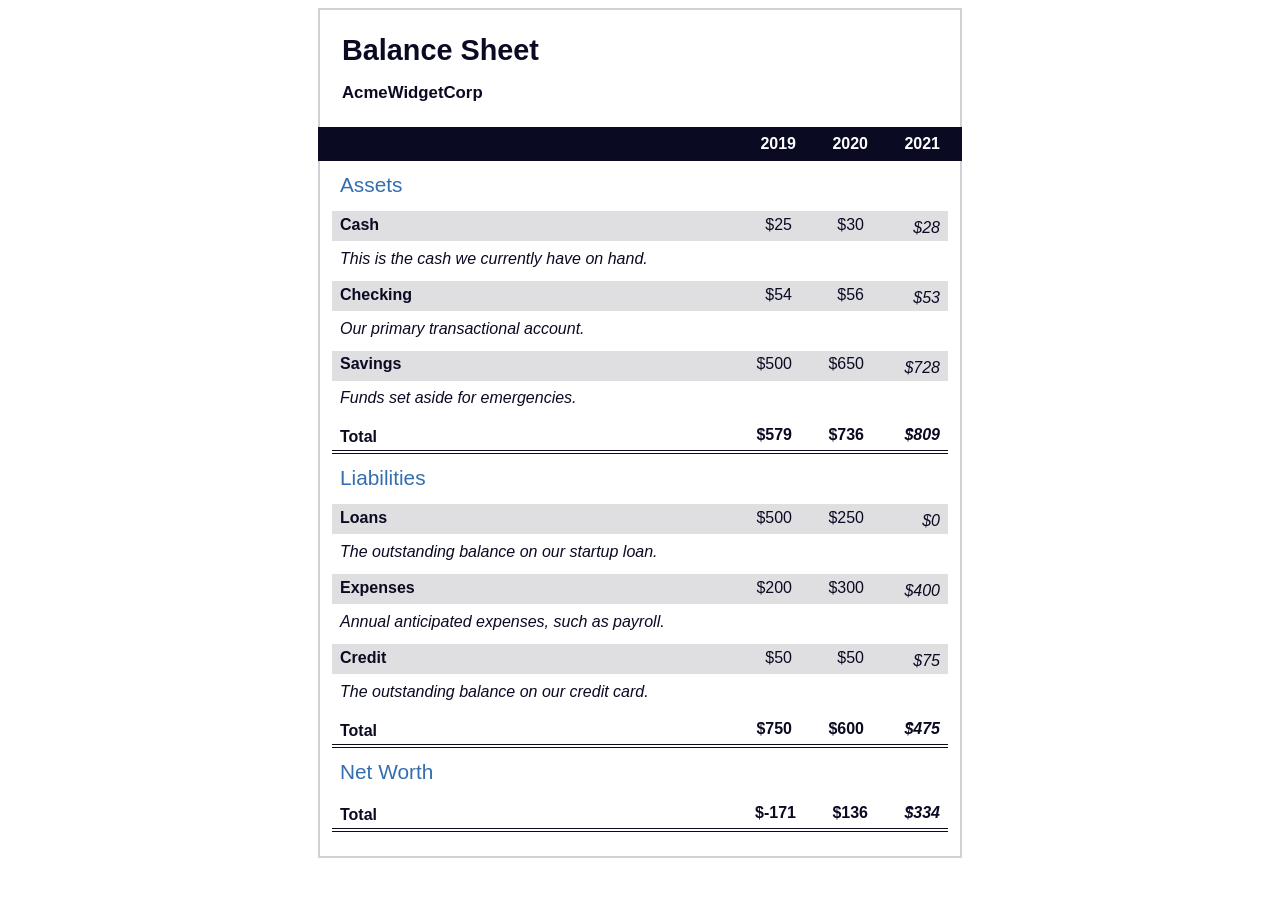
<file: Balanço patrimonial/index.html>
<!DOCTYPE html>
<html lang="en">
  <head>
    <meta charset="UTF-8" />
    <meta name="viewport" content="width=device-width, initial-scale=1.0" />
    <title>Balance Sheet</title>
    <link rel="stylesheet" href="./styles.css" />
  </head>
  <body>
    <main>
      <section>
        <h1>
          <span class="flex">
            <span>AcmeWidgetCorp</span>
            <span>Balance Sheet</span>
          </span>
        </h1>
        <div id="years" aria-hidden="true">
          <span class="year">2019</span>
          <span class="year">2020</span>
          <span class="year">2021</span>
        </div>
        <div class="table-wrap">
          <table>
            <caption>
              Assets
            </caption>
            <thead>
              <tr>
                <td></td>
                <th><span class="sr-only year">2019</span></th>
                <th><span class="sr-only year">2020</span></th>
                <th class="current"><span class="sr-only year">2021</span></th>
              </tr>
            </thead>
            <tbody>
              <tr class="data">
                <th>Cash <span class="description">This is the cash we currently have on hand.</span></th>
                <td>$25</td>
                <td>$30</td>
                <td class="current">$28</td>
              </tr>
              <tr class="data">
                <th>Checking <span class="description">Our primary transactional account.</span></th>
                <td>$54</td>
                <td>$56</td>
                <td class="current">$53</td>
              </tr>
              <tr class="data">
                <th>Savings <span class="description">Funds set aside for emergencies.</span></th>
                <td>$500</td>
                <td>$650</td>
                <td class="current">$728</td>
              </tr>
              <tr class="total">
                <th>Total <span class="sr-only">Assets</span></th>
                <td>$579</td>
                <td>$736</td>
                <td class="current">$809</td>
              </tr>
            </tbody>
          </table>
          <table>
            <caption>
              Liabilities
            </caption>
            <thead>
              <tr>
                <td></td>
                <th><span class="sr-only">2019</span></th>
                <th><span class="sr-only">2020</span></th>
                <th><span class="sr-only">2021</span></th>
              </tr>
            </thead>
            <tbody>
              <tr class="data">
                <th>Loans <span class="description">The outstanding balance on our startup loan.</span></th>
                <td>$500</td>
                <td>$250</td>
                <td class="current">$0</td>
              </tr>
              <tr class="data">
                <th>Expenses <span class="description">Annual anticipated expenses, such as payroll.</span></th>
                <td>$200</td>
                <td>$300</td>
                <td class="current">$400</td>
              </tr>
              <tr class="data">
                <th>Credit <span class="description">The outstanding balance on our credit card.</span></th>
                <td>$50</td>
                <td>$50</td>
                <td class="current">$75</td>
              </tr>
              <tr class="total">
                <th>Total <span class="sr-only">Liabilities</span></th>
                <td>$750</td>
                <td>$600</td>
                <td class="current">$475</td>
              </tr>
            </tbody>
          </table>
          <table>
            <caption>
              Net Worth
            </caption>
            <thead>
              <tr>
                <td></td>
                <th><span class="sr-only">2019</span></th>
                <th><span class="sr-only">2020</span></th>
                <th><span class="sr-only">2021</span></th>
              </tr>
            </thead>
            <tbody>
              <tr class="total">
                <th>Total <span class="sr-only">Net Worth</span></th>
                <td>$-171</td>
                <td>$136</td>
                <td class="current">$334</td>
              </tr>
            </tbody>
          </table>
        </div>
      </section>
    </main>
  </body>
</html>
</file>
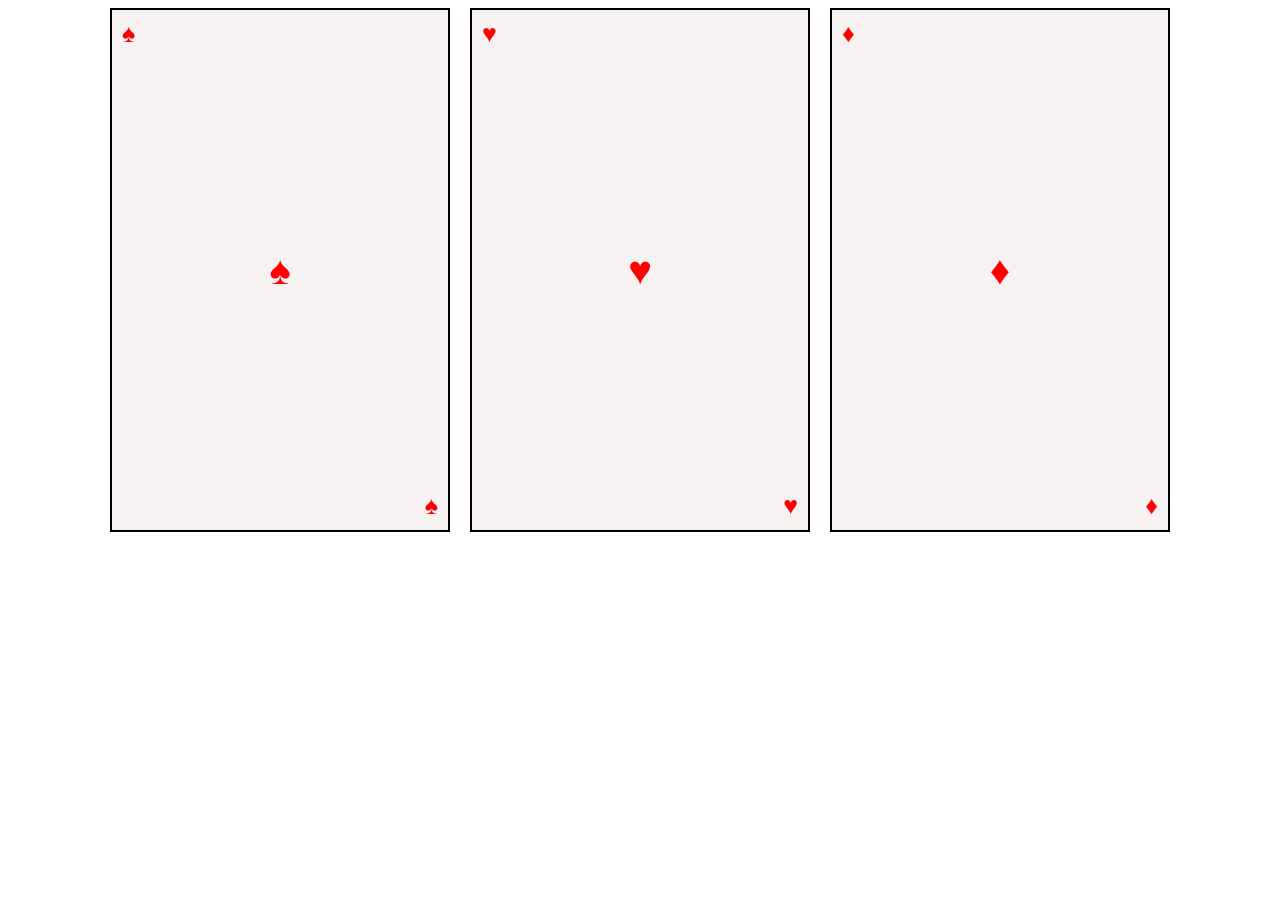
<file: Carta de Baralho/index.html>
<!DOCTYPE html>
<html lang="en">

<head>
  <meta charset="UTF-8">
  <meta name="viewport" content="width=device-width, initial-scale=1.0">
  <link rel = "stylesheet" href="styles.css">
  <title>Playing Cards</title>

</head>

<body>
  <main id = "playing-cards">
    <div class = "card">
      <div class = "left">♠</div>
      <div class = "middle">♠</div>
      <div class = "right">♠</div>
    </div>
    <div class = "card">
      <div class = "left">♥</div>
      <div class = "middle">♥</div>
      <div class = "right">♥</div>
    </div>
    <div class = "card">
      <div class = "left">♦</div>
      <div class = "middle">♦</div>
      <div class = "right">♦</div>
    </div>
  </main>
</body>

</html>
</file>
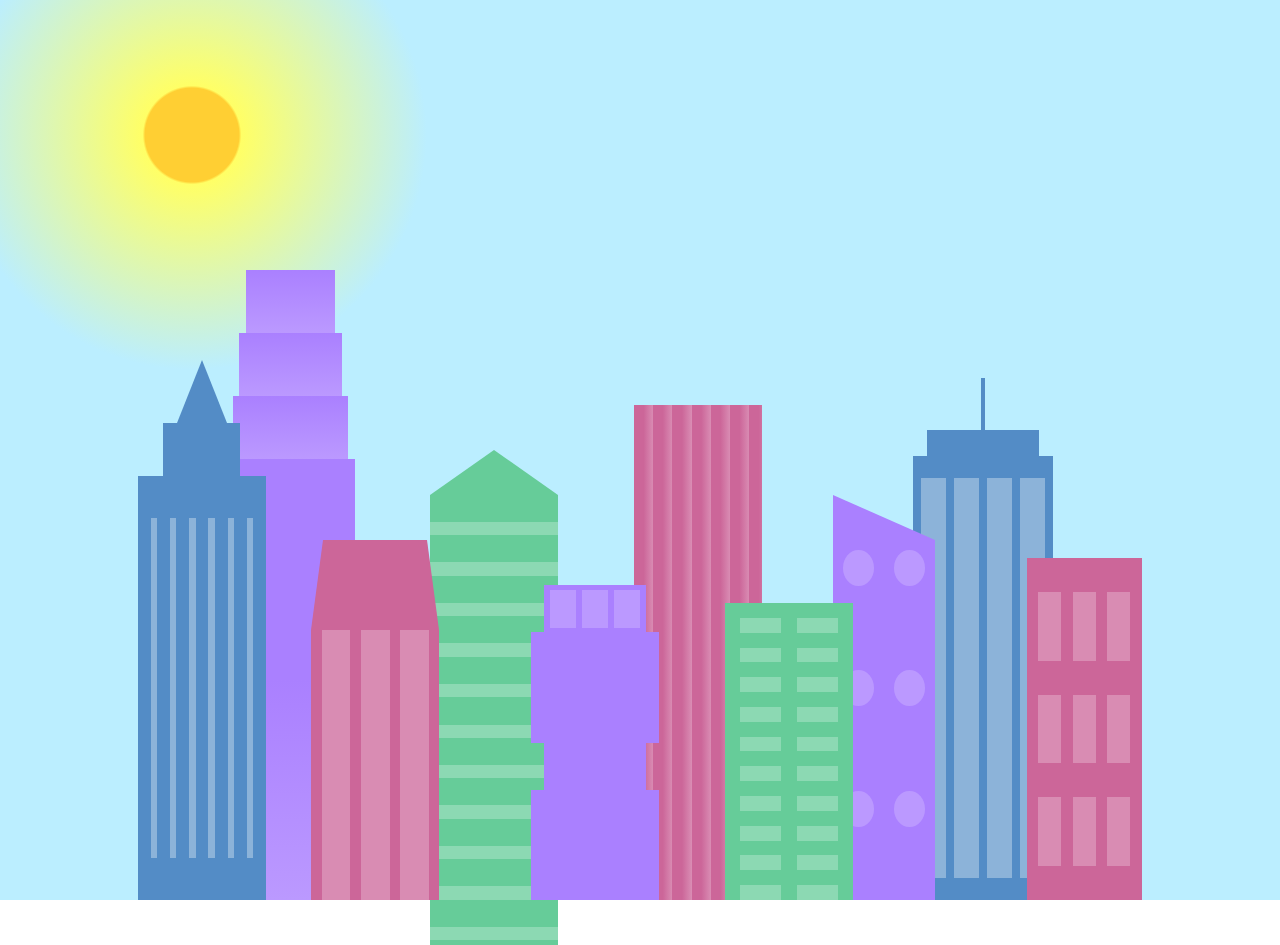
<file: Cidade Dia e Noite/index.html>
<!DOCTYPE html>
<html lang="en">    
  <head>
    <meta charset="UTF-8">
    <title>City Skyline</title>
    <link href="styles.css" rel="stylesheet" />   
  </head>

  <body>
    <div class="background-buildings sky">
      <div></div>
      <div></div>
      <div class="bb1 building-wrap">
        <div class="bb1a bb1-window"></div>
        <div class="bb1b bb1-window"></div>
        <div class="bb1c bb1-window"></div>
        <div class="bb1d"></div>
      </div>
      <div class="bb2">
        <div class="bb2a"></div>
        <div class="bb2b"></div>
      </div>
      <div class="bb3"></div>
      <div></div>
      <div class="bb4 building-wrap">
        <div class="bb4a"></div>
        <div class="bb4b"></div>
        <div class="bb4c window-wrap">
          <div class="bb4-window"></div>
          <div class="bb4-window"></div>
          <div class="bb4-window"></div>
          <div class="bb4-window"></div>
        </div>
      </div>
      <div></div>
      <div></div>
    </div>

    <div class="foreground-buildings">
      <div></div>
      <div></div>
      <div class="fb1 building-wrap">
        <div class="fb1a"></div>
        <div class="fb1b"></div>
        <div class="fb1c"></div>
      </div>
      <div class="fb2">
        <div class="fb2a"></div>
        <div class="fb2b window-wrap">
          <div class="fb2-window"></div>
          <div class="fb2-window"></div>
          <div class="fb2-window"></div>
        </div>
      </div>
      <div></div>
      <div class="fb3 building-wrap">
        <div class="fb3a window-wrap">
          <div class="fb3-window"></div>
          <div class="fb3-window"></div>
          <div class="fb3-window"></div>
        </div>
        <div class="fb3b"></div>
        <div class="fb3a"></div>
        <div class="fb3b"></div>
      </div>
      <div class="fb4">
        <div class="fb4a"></div>
        <div class="fb4b">
          <div class="fb4-window"></div>
          <div class="fb4-window"></div>
          <div class="fb4-window"></div>
          <div class="fb4-window"></div>
          <div class="fb4-window"></div>
          <div class="fb4-window"></div>
        </div>
      </div>
      <div class="fb5"></div>
      <div class="fb6"></div>
      <div></div>
      <div></div>
    </div>
  </body>
</html>
</file>
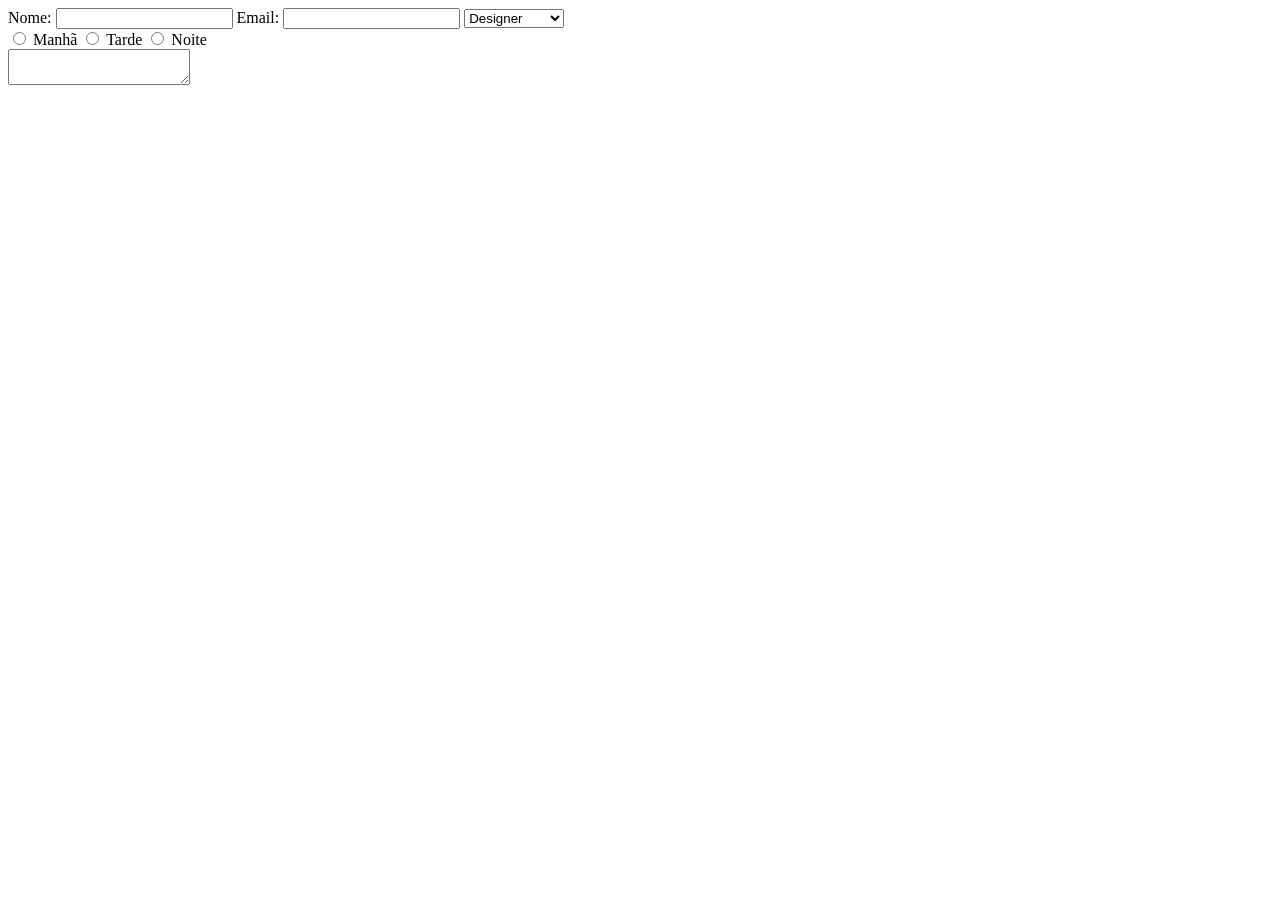
<file: Formulario Reuniao/index.html>
<!DOCTYPE html>
<html lang="en">

<head>
  <meta charset="utf-8">
  <meta name="viewport" content="width=device-width, initial-scale=1.0">
  <title>Job Application Form</title>
</head>

<body>
  <div class="container">
    <form>
      <label>Nome: </label>
      <input type="text" id="name" />
      <label>Email: </label>
      <input type="email" id="email" />
      <select id="position">
        <option> Designer</option>
        <option>Programador</option>
        <option>Tester</option>

      </select>
      <section class="radio-group">
        <label>
          <input type="radio" name="availability" value="morning">
          Manhã
        </label>

        <label>
          <input type="radio" name="availability" value="afternoon">
          Tarde
        </label>

        <label>
          <input type="radio" name="availability" value="evening">
          Noite
        </label>
      </section>
      <textarea id="message"></textarea>
    </form>
  </div>
</body>

</html>
</file>
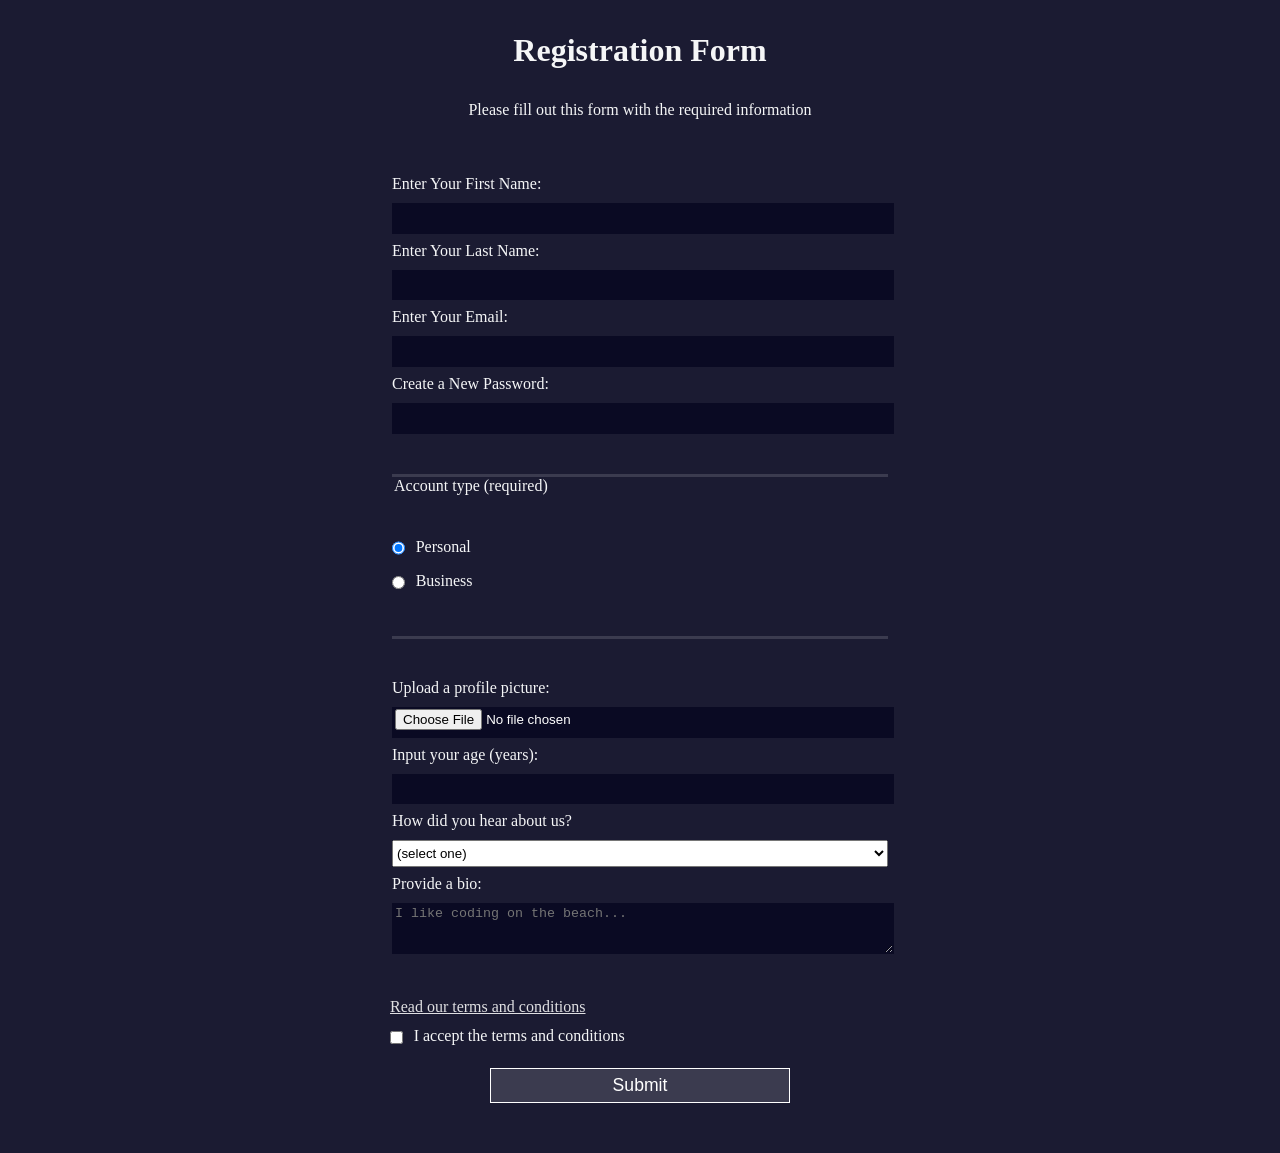
<file: Formulário Inscrição/index.html>
<!DOCTYPE html>
<html lang="en">
<head>
  <meta charset="UTF-8">
  <title>Registration Form</title>
  <link rel="stylesheet" href="styles.css" />
</head>
<body>
  <h1>Registration Form</h1>
  <p>Please fill out this form with the required information</p>
  <form method="post" action='https://register-demo.freecodecamp.org'>
    <fieldset>
      <label for="first-name">Enter Your First Name: <input id="first-name" name="first-name" type="text" required /></label>
      <label for="last-name">Enter Your Last Name: <input id="last-name" name="last-name" type="text" required /></label>
      <label for="email">Enter Your Email: <input id="email" name="email" type="email" required /></label>
      <label for="new-password">Create a New Password: <input id="new-password" name="new-password" type="password" pattern="[a-z0-5]{8,}" required /></label>
    </fieldset>
    <fieldset>
      <legend>Account type (required)</legend>
      <label for="personal-account"><input id="personal-account" type="radio" name="account-type" value="personal" class="inline" checked /> Personal</label>
      <label for="business-account"><input id="business-account" type="radio" name="account-type" value="business" class="inline" /> Business</label>
    </fieldset>
    <fieldset>
      <label for="profile-picture">Upload a profile picture: <input id="profile-picture" type="file" name="file" /></label>
      <label for="age">Input your age (years): <input id="age" type="number" name="age" min="13" max="120" /></label>
      <label for="referrer">How did you hear about us?
        <select id="referrer" name="referrer">
          <option value="">(select one)</option>
          <option value="1">freeCodeCamp News</option>
          <option value="2">freeCodeCamp YouTube Channel</option>
          <option value="3">freeCodeCamp Forum</option>
          <option value="4">Other</option>
        </select>
      </label>
      <label for="bio">Provide a bio:
        <textarea id="bio" name="bio" rows="3" cols="30" placeholder="I like coding on the beach..."></textarea>
      </label>
    </fieldset>
    <a href="https://www.freecodecamp.org/news/terms-of-service">Read our terms and conditions</a>
    <label for="terms-and-conditions">
      <input class="inline" name="terms" id="terms-and-conditions" type="checkbox" required />
      I accept the terms and conditions
    </label>
    <input type="submit" value="Submit" />
  </form>
</body>
</html>
</file>
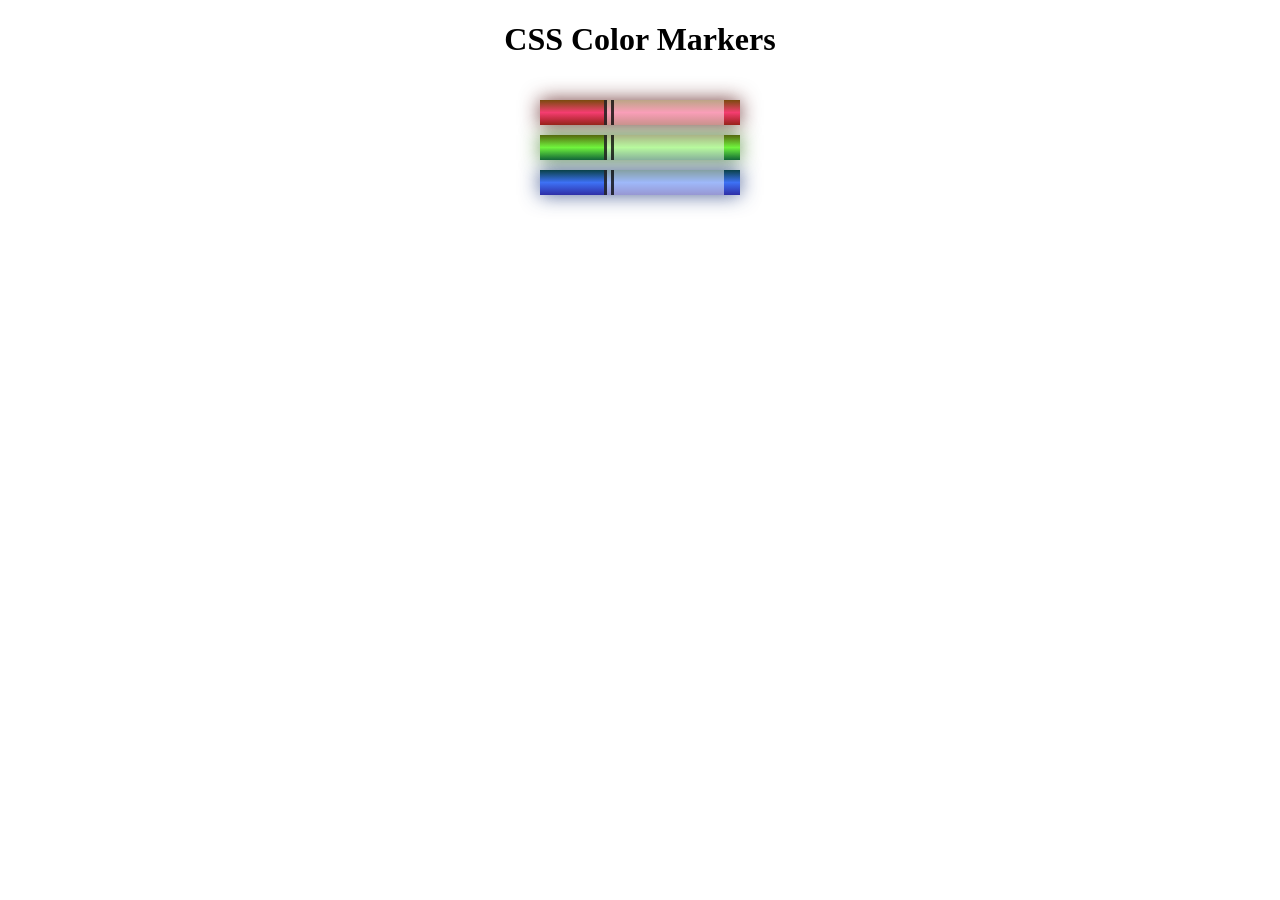
<file: Marcadores/index.html>
<!DOCTYPE html>
<html lang="en">
  <head>
    <meta charset="utf-8">
    <meta name="viewport" content="width=device-width, initial-scale=1.0">
    <title>Colored Markers</title>
    <link rel="stylesheet" href="styles.css">
  </head>
  <body>
    <h1>CSS Color Markers</h1>
    <div class="container">
      <div class="marker red">
        <div class="cap"></div>
        <div class="sleeve"></div>
      </div>
      <div class="marker green">
        <div class="cap"></div>
        <div class="sleeve"></div>
      </div>
      <div class="marker blue">
        <div class="cap"></div>
        <div class="sleeve"></div>
      </div>
    </div>
  </body>
</html>
</file>
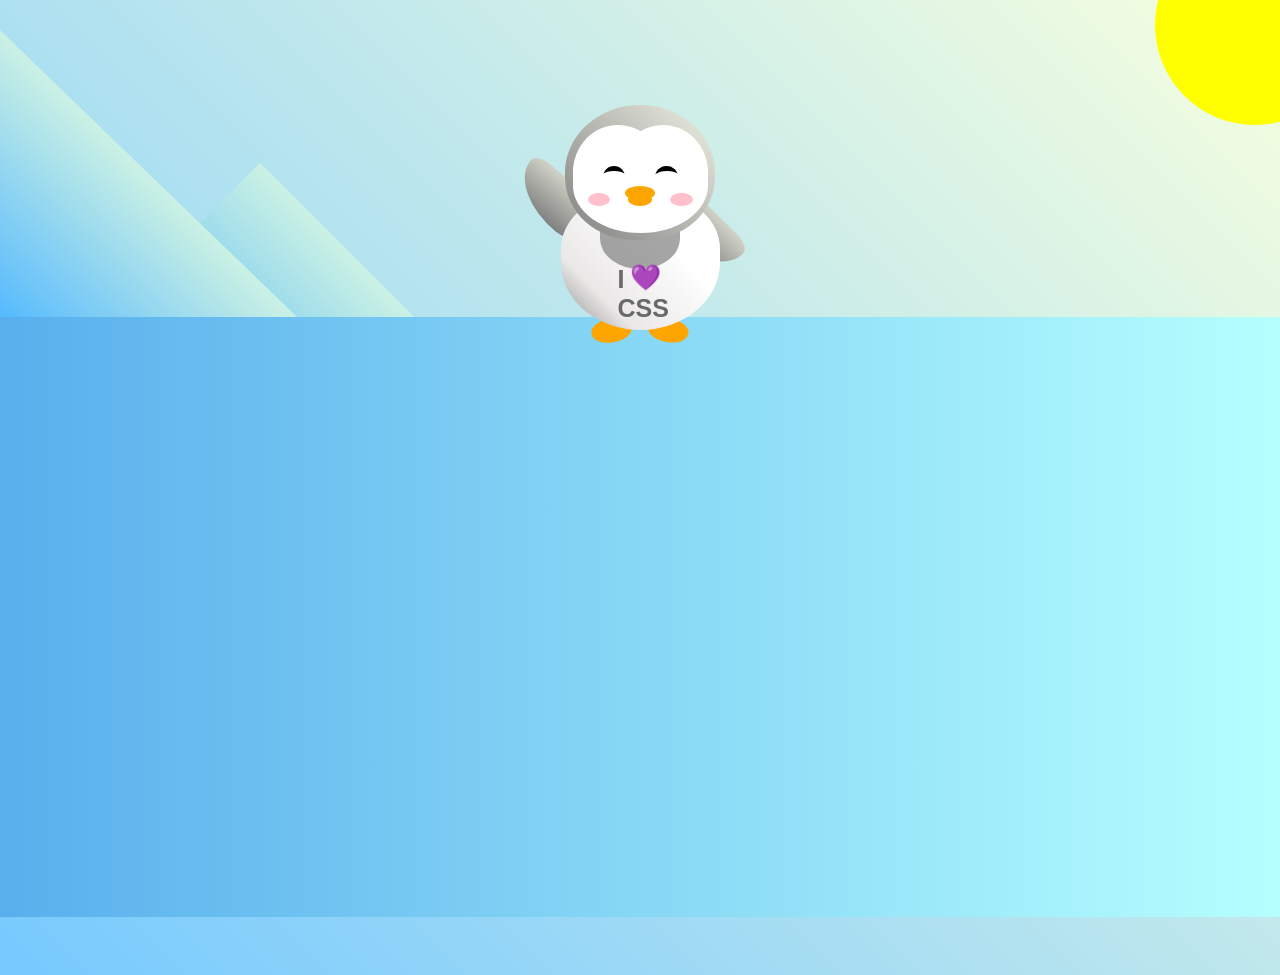
<file: Pinguim Batedor/index.html>
<!DOCTYPE html>
<html lang="en">
  <head>
    <meta charset="UTF-8" />
    <link rel="stylesheet" href="./styles.css" />
    <title>Penguin</title>
    <meta name="viewport" content="width=device-width, initial-scale=1.0" />
  </head>

  <body>
    <div class="left-mountain"></div>
    <div class="back-mountain"></div>
    <div class="sun"></div>
    <div class="penguin">
      <div class="penguin-head">
        <div class="face left"></div>
        <div class="face right"></div>
        <div class="chin"></div>
        <div class="eye left">
          <div class="eye-lid"></div>
        </div>
        <div class="eye right">
          <div class="eye-lid"></div>
        </div>
        <div class="blush left"></div>
        <div class="blush right"></div>
        <div class="beak top"></div>
        <div class="beak bottom"></div>
      </div>
      <div class="shirt">
        <div>💜</div>
        <p>I CSS</p>
      </div> 
      <div class="penguin-body">
        <div class="arm left"></div>
        <div class="arm right"></div>
        <div class="foot left"></div>
        <div class="foot right"></div>
      </div>
    </div>

    <div class="ground"></div>
  </body>
</html>
</file>
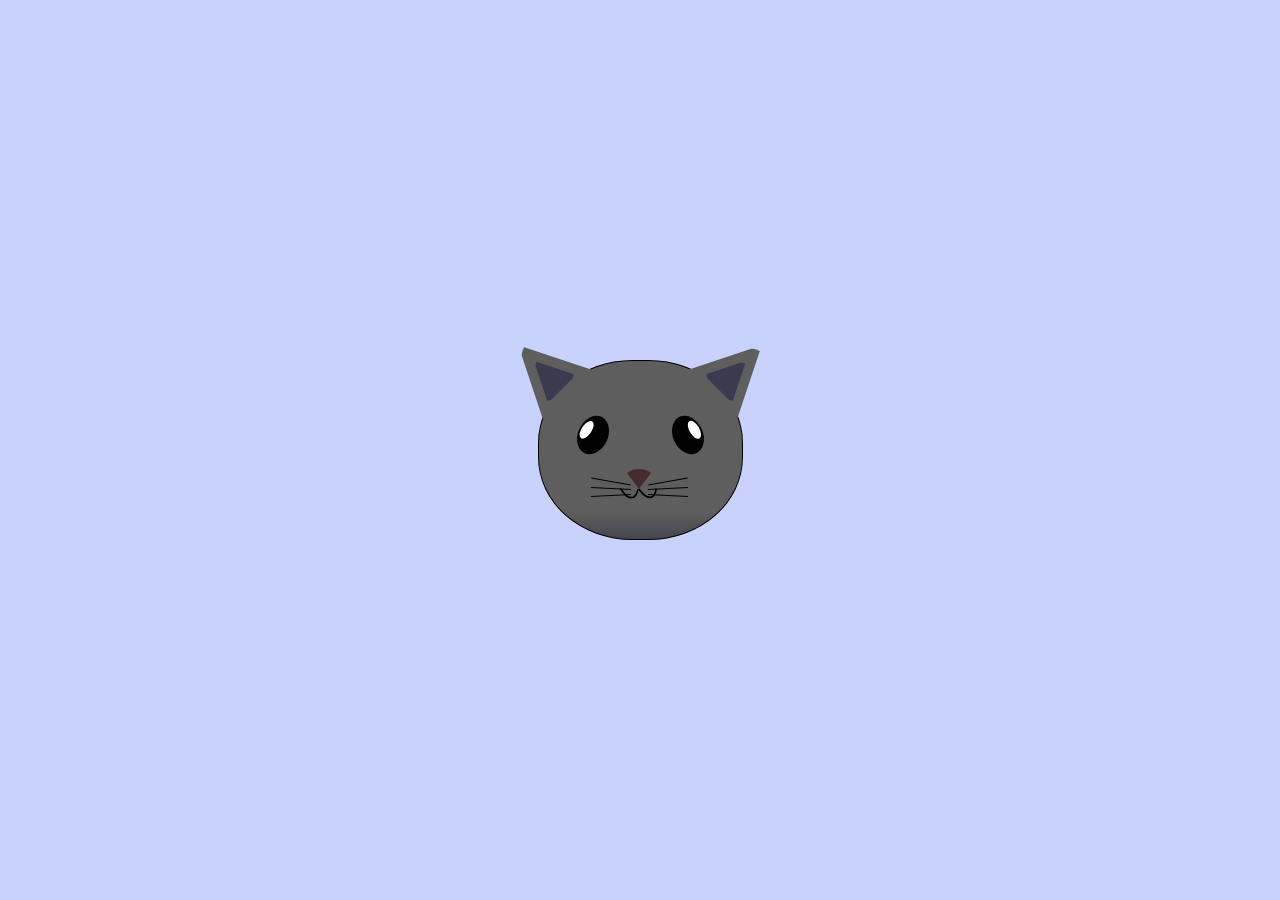
<file: Pintura Gato/index.html>
<!DOCTYPE html>
<html lang="en">
<head>
    <meta charset="UTF-8">
    <title>fCC Cat Painting</title>
    <link rel="stylesheet" href="./styles.css">
</head>
<body>
    <main>
      <div class="cat-head">
        <div class="cat-ears">
          <div class="cat-left-ear">
            <div class="cat-left-inner-ear"></div>
          </div>
          <div class="cat-right-ear">
            <div class="cat-right-inner-ear"></div>
          </div>
        </div>

        <div class="cat-eyes">
          <div class="cat-left-eye">
            <div class="cat-left-inner-eye"></div>
          </div>
          <div class="cat-right-eye">
            <div class="cat-right-inner-eye"></div>
          </div>
        </div>
        
        <div class="cat-nose"></div>

        <div class="cat-mouth">
          <div class="cat-mouth-line-left"></div>
          <div class="cat-mouth-line-right"></div>
        </div>

        <div class="cat-whiskers">
          <div class="cat-whiskers-left">
            <div class="cat-whisker-left-top"></div>
            <div class="cat-whisker-left-middle"></div>
            <div class="cat-whisker-left-bottom"></div>
          </div>
          <div class="cat-whiskers-right">
            <div class="cat-whisker-right-top"></div>
            <div class="cat-whisker-right-middle"></div>
            <div class="cat-whisker-right-bottom"></div>
          </div>
        </div>

      </div>
    </main>
</body>
</html>
</file>
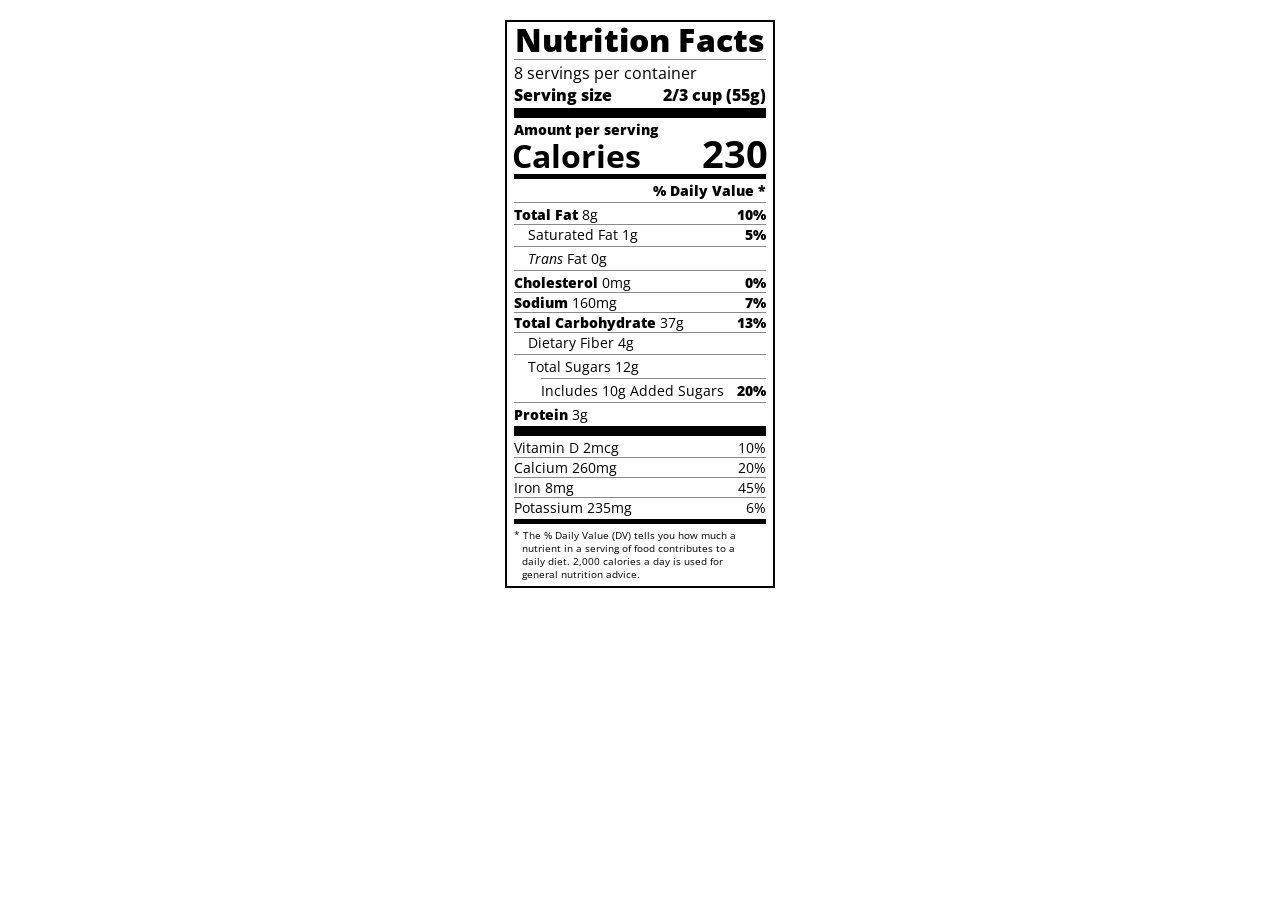
<file: Tabela Nutricional/index.html>
<!DOCTYPE html>
<html lang="en">

<head>
  <meta charset="UTF-8">
  <title>Nutrition Label</title>
  <link href="https://fonts.googleapis.com/css?family=Open+Sans:400,700,800" rel="stylesheet">
  <link href="./styles.css" rel="stylesheet">
</head>

<body>
  <div class="label">
    <header>
      <h1 class="bold">Nutrition Facts</h1>
      <div class="divider"></div>
      <p>8 servings per container</p>
      <p class="bold">Serving size <span>2/3 cup (55g)</span></p>
    </header>
    <div class="divider large"></div>
    <div class="calories-info">
      <div class="left-container">
        <h2 class="bold small-text">Amount per serving</h2>
        <p>Calories</p>
      </div>
      <span>230</span>
    </div>
    <div class="divider medium"></div>
    <div class="daily-value small-text">
      <p class="bold right no-divider">% Daily Value *</p>
      <div class="divider"></div>
      <p><span><span class="bold">Total Fat</span> 8g</span> <span class="bold">10%</span></p>
      <p class="indent no-divider">Saturated Fat 1g <span class="bold">5%</span></p>
      <div class="divider"></div>
      <p class="indent no-divider"><span><i>Trans</i> Fat 0g</span></p>
      <div class="divider"></div>
      <p><span><span class="bold">Cholesterol</span> 0mg</span> <span class="bold">0%</span></p>
      <p><span><span class="bold">Sodium</span> 160mg</span> <span class="bold">7%</span></p>
      <p><span><span class="bold">Total Carbohydrate</span> 37g</span> <span class="bold">13%</span></p>
      <p class="indent no-divider">Dietary Fiber 4g</p>
      <div class="divider"></div>
      <p class="indent no-divider">Total Sugars 12g</p>
      <div class="divider double-indent"></div>
      <p class="double-indent no-divider">Includes 10g Added Sugars <span class="bold">20%</span></p>
      <div class="divider"></div>
      <p class="no-divider"><span><span class="bold">Protein</span> 3g</span></p>
      <div class="divider large"></div>
      <p>Vitamin D 2mcg <span>10%</span></p>
      <p>Calcium 260mg <span>20%</span></p>
      <p>Iron 8mg <span>45%</span></p>
      <p class="no-divider">Potassium 235mg <span>6%</span></p>
    </div>
    <div class="divider medium"></div>
    <p class="note">* The % Daily Value (DV) tells you how much a nutrient in a serving of food contributes to a daily
      diet. 2,000 calories a day is used for general nutrition advice.</p>
  </div>
</body>
</html>
</file>
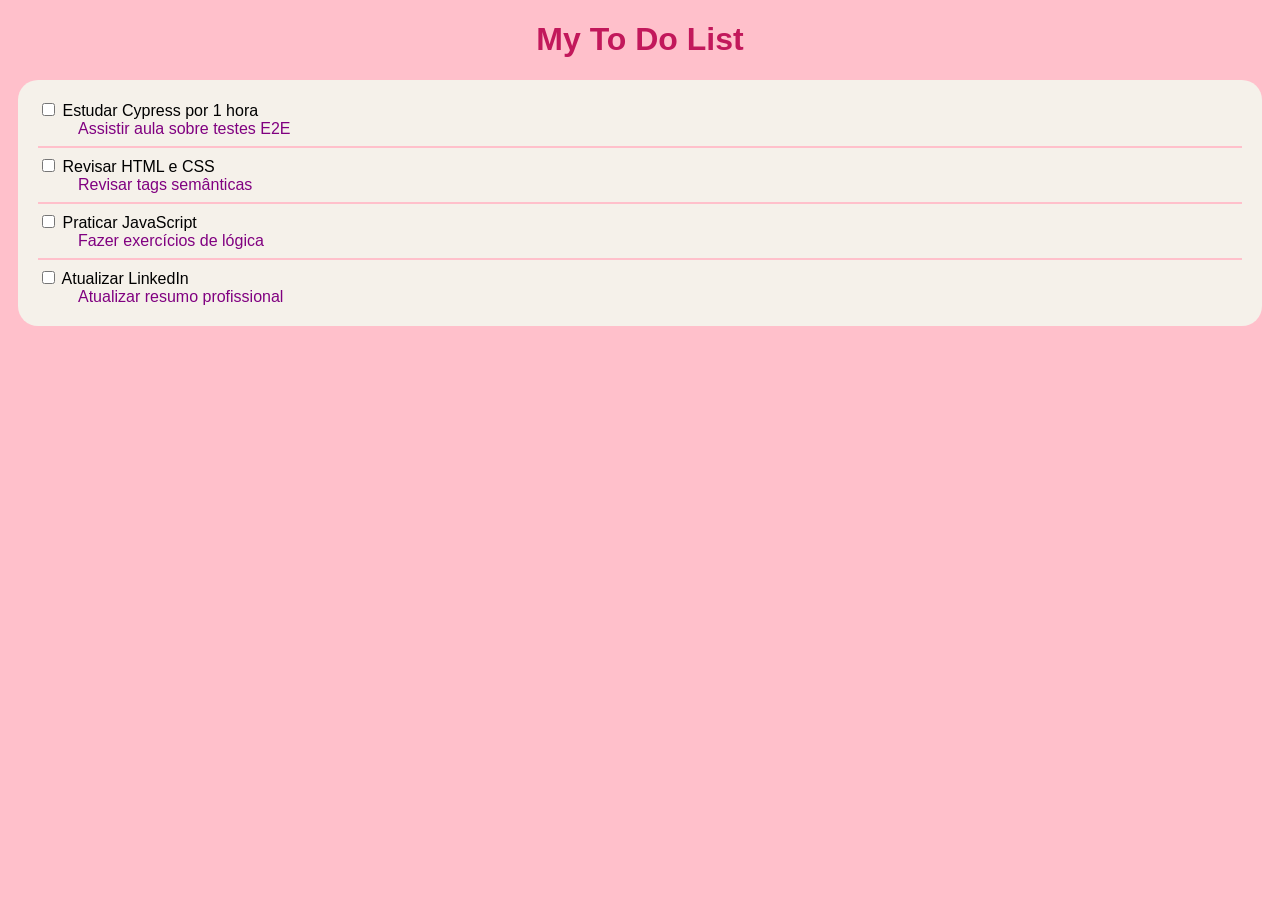
<file: To Do List/index.html>
<!DOCTYPE html>
<html lang="en">

<head>
  <meta charset="utf-8">
  <title>Styled To-Do List</title>
  <link rel ="stylesheet" href = "styles.css">
</head>

<style>
  .sub-item-link {
    text-decoration: none;
  }

  .sub-item-link:link {
    color: red;
  }

  .sub-item-link:visited {
    color: purple;
  }

  .sub-item-link:hover{
    color: blue;
  }

  .sub-item-link:active{
    color: black
}
    .sub-item-link:focus{
    outline: green
    }
</style>

<body>
    <h1>My To Do List</h1>
  <ul class="todo-list">
    
    <li>
      <input type="checkbox" id="tarefa1">
      <label for="tarefa1">Estudar Cypress por 1 hora</label>
      <ul class="sub-item">
        <li><a class = "sub-item-link" href = "" target = "_blank">Assistir aula sobre testes E2E</a></li>
      </ul>
    </li>
    <hr>

    <li>
      <input type="checkbox" id="tarefa2">
      <label for="tarefa2">Revisar HTML e CSS</label>
      <ul class="sub-item">
        <li><a class = "sub-item-link" href = "" target = "_blank">Revisar tags semânticas</a></li>
      </ul>
    </li>
    <hr>

    <li>
      <input type="checkbox" id="tarefa3">
      <label for="tarefa3">Praticar JavaScript</label>
      <ul class="sub-item">
        <li><a class = "sub-item-link" href = "" target = "_blank">Fazer exercícios de lógica</a></li>
      </ul>
    </li>
  <hr>
    <li>
      <input type="checkbox" id="tarefa4">
      <label for="tarefa4">Atualizar LinkedIn</label>
      <ul class="sub-item">
        <li><a class = "sub-item-link" href = "" target = "_blank">Atualizar resumo profissional</a></li>
      </ul>
    </li>

  </ul>
</body>

</html>
</file>
<file: Balanço patrimonial/styles.css>
span[class~="sr-only"] {
  border: 0 !important;
  clip: rect(1px, 1px, 1px, 1px) !important;
  clip-path: inset(50%) !important;
  height: 1px !important;
  width: 1px !important;
  position: absolute !important;
  overflow: hidden !important;
  white-space: nowrap !important;
  padding: 0 !important;
  margin: -1px !important;
}

html {
  box-sizing: border-box;
}

body {
  font-family: sans-serif;
  color: #0a0a23;
}

h1 {
  max-width: 37.25rem;
  margin: 0 auto;
  padding: 1.5rem 1.25rem;
}

h1 .flex {
  display: flex;
  flex-direction: column-reverse;
  gap: 1rem;
}

h1 .flex span:first-of-type {
  font-size: 0.7em;
}

h1 .flex span:last-of-type {
  font-size: 1.2em;
}

section {
  max-width: 40rem;
  margin: 0 auto;
  border: 2px solid #d0d0d5;
}

#years {
  display: flex;
  justify-content: flex-end;
  position: sticky;
  z-index: 999;
  top: 0;
  background: #0a0a23;
  color: #fff;
  padding: 0.5rem calc(1.25rem + 2px) 0.5rem 0;
  margin: 0 -2px;
}

#years span[class] {
  font-weight: bold;
  width: 4.5rem;
  text-align: right;
}

.table-wrap {
  padding: 0 0.75rem 1.5rem 0.75rem;
}

table {
  border-collapse: collapse;
  border: 0;
  width: 100%;
  position: relative;
  margin-top: 3rem;
}

table caption {
  color: #356eaf;
  font-size: 1.3em;
  font-weight: normal;
  position: absolute;
  top: -2.25rem;
  left: 0.5rem;
}

tbody td {
  width: 100vw;
  min-width: 4rem;
  max-width: 4rem;
}

tbody th {
  width: calc(100% - 12rem);
}

tr[class="total"] {
  border-bottom: 4px double #0a0a23;
  font-weight: bold;
}

tr[class="total"] th {
  text-align: left;
  padding: 0.5rem 0 0.25rem 0.5rem;
}

tr.total td {
  text-align: right;
  padding: 0 0.25rem;
}

tr.total td:nth-of-type(3) {
  padding-right: 0.5rem;
}

tr.total:hover {
  background-color: #99c9ff;
}

td.current {
  font-style: italic;
}

tr.data {
  background-image: linear-gradient(to bottom, #dfdfe2 1.845rem, white 1.845rem);
}

tr.data th {
  text-align: left;
  padding-top: 0.3rem;
  padding-left: 0.5rem;
}

tr.data th .description {
  display: block;
  font-weight: normal;
  font-style: italic;
  padding: 1rem 0 0.75rem;
  margin-right: -13.5rem;
}

tr.data td {
  vertical-align: top;
  padding: 0.3rem 0.25rem 0;
  text-align: right;
}

tr.data td:last-of-type{
  padding: 0.5rem;
 
}
</file>
<file: Carta de Baralho/styles.css>
.card{
  width: 25%;
  height: 500px;
  display: flex;
  justify-content: space-between;
  border: 2px solid black;
  padding: 10px;
  background-color: rgb(247, 241, 241);
  
}

#playing-cards{
  display: flex;
  justify-content: center;
  flex-wrap: wrap;
  gap: 20px;
}

.left{
  align-self: flex-start;
  color: red;
  font-size: 25px;

}

.middle{
  align-self: center;
  display: flex;
  flex-direction: column;
  color: red;
  font-size: 40px;
  
}

.right{
  align-self: flex-end;
  color: red;
  font-size: 25px;
}
</file>
<file: Cidade Dia e Noite/styles.css>
:root {
  --building-color1: #aa80ff;
  --building-color2: #66cc99;
  --building-color3: #cc6699;
  --building-color4: #538cc6;
  --window-color1: #bb99ff;
  --window-color2: #8cd9b3;
  --window-color3: #d98cb3;
  --window-color4: #8cb3d9;
}

* {
  box-sizing: border-box;
}

body {
  height: 100vh;
  margin: 0;
  overflow: hidden;
}

.background-buildings, .foreground-buildings {
  width: 100%;
  height: 100%;
  display: flex;
  align-items: flex-end;
  justify-content: space-evenly;
  position: absolute;
  top: 0;
}

.building-wrap {
  display: flex;
  flex-direction: column;
  align-items: center;
}

.window-wrap {
  display: flex;
  align-items: center;
  justify-content: space-evenly;
}

.sky {
  background: radial-gradient(
      closest-corner circle at 15% 15%,
      #ffcf33,
      #ffcf33 20%,
      #ffff66 21%,
      #bbeeff 100%
    );
}

/* BACKGROUND BUILDINGS - "bb" stands for "background building" */
.bb1 {
  width: 10%;
  height: 70%;
}

.bb1a {
  width: 70%;
}
  
.bb1b {
  width: 80%;
}
  
.bb1c {
  width: 90%;
}

.bb1d {
  width: 100%;
  height: 70%;
  background: linear-gradient(
      var(--building-color1) 50%,
      var(--window-color1)
    );
}

.bb1-window {
  height: 10%;
  background: linear-gradient(
      var(--building-color1),
      var(--window-color1)
    );
}

.bb2 {
  width: 10%;
  height: 50%;
}

.bb2a {
  border-bottom: 5vh solid var(--building-color2);
  border-left: 5vw solid transparent;
  border-right: 5vw solid transparent;
}

.bb2b {
  width: 100%;
  height: 100%;
  background: repeating-linear-gradient(
      var(--building-color2),
      var(--building-color2) 6%,
      var(--window-color2) 6%,
      var(--window-color2) 9%
    );
}

.bb3 {
  width: 10%;
  height: 55%;
  background: repeating-linear-gradient(
      90deg,
      var(--building-color3),
      var(--building-color3),
      var(--window-color3) 15%
    );
}

.bb4 {
  width: 11%;
  height: 58%;
}

.bb4a {
  width: 3%;
  height: 10%;
  background-color: var(--building-color4);
}

.bb4b {
  width: 80%;
  height: 5%;
  background-color: var(--building-color4);
}
  
.bb4c {
  width: 100%;
  height: 85%;
  background-color: var(--building-color4);
}

.bb4-window {
  width: 18%;
  height: 90%;
  background-color: var(--window-color4);
}

/* FOREGROUND BUILDINGS - "fb" stands for "foreground building" */
.fb1 {
  width: 10%;
  height: 60%;
}

.fb1a {
  border-bottom: 7vh solid var(--building-color4);
  border-left: 2vw solid transparent;
  border-right: 2vw solid transparent;
}

.fb1b {
  width: 60%;
  height: 10%;
  background-color: var(--building-color4);
}
  
.fb1c {
  width: 100%;
  height: 80%;
  background: repeating-linear-gradient(
      90deg,
      var(--building-color4),
      var(--building-color4) 10%,
      transparent 10%,
      transparent 15%
    ),
    repeating-linear-gradient(
      var(--building-color4),
      var(--building-color4) 10%,
      var(--window-color4) 10%,
      var(--window-color4) 90%
    );
}

.fb2 {
  width: 10%;
  height: 40%;
}

.fb2a {
  width: 100%;
  border-bottom: 10vh solid var(--building-color3);
  border-left: 1vw solid transparent;
  border-right: 1vw solid transparent;
}

.fb2b {
  width: 100%;
  height: 75%;
  background-color: var(--building-color3);
}

.fb2-window {
  width: 22%;
  height: 100%;
  background-color: var(--window-color3);
}

.fb3 {
  width: 10%;
  height: 35%;
}
  
.fb3a {
  width: 80%;
  height: 15%;
  background-color: var(--building-color1);
}
  
.fb3b {
  width: 100%;
  height: 35%;
  background-color: var(--building-color1);
}

.fb3-window {
  width: 25%;
  height: 80%;
  background-color: var(--window-color1);
}

.fb4 {
  width: 8%;
  height: 45%;
  position: relative;
  left: 10%;
}

.fb4a {
  border-top: 5vh solid transparent;
  border-left: 8vw solid var(--building-color1);
}

.fb4b {
  width: 100%;
  height: 89%;
  background-color: var(--building-color1);
  display: flex;
  flex-wrap: wrap;
}

.fb4-window {
  width: 30%;
  height: 10%;
  border-radius: 50%;
  background-color: var(--window-color1);
  margin: 10%;
}

.fb5 {
  width: 10%;
  height: 33%;
  position: relative;
  right: 10%;
  background: repeating-linear-gradient(
      var(--building-color2),
      var(--building-color2) 5%,
      transparent 5%,
      transparent 10%
    ),
    repeating-linear-gradient(
      90deg,
      var(--building-color2),
      var(--building-color2) 12%,
      var(--window-color2) 12%,
      var(--window-color2) 44%
    );
}

.fb6 {
  width: 9%;
  height: 38%;
  background: repeating-linear-gradient(
      90deg,
      var(--building-color3),
      var(--building-color3) 10%,
      transparent 10%,
      transparent 30%
    ),
    repeating-linear-gradient(
      var(--building-color3),
      var(--building-color3) 10%,
      var(--window-color3) 10%,
      var(--window-color3) 30%
    );
}

@media (max-width: 1000px) {
  :root {
    --building-color1: #000;
    --building-color2: #000;
    --building-color3: #000;
    --building-color4: #000;
    --window-color1: #777;
    --window-color2: #777;
    --window-color3: #777;
    --window-color4: #777;
  }
  .sky {
    background: radial-gradient(
        closest-corner circle at 15% 15%,
        #ccc,
        #ccc 20%,
        #445 21%,
        #223 100%
      );
  }
}
</file>
<file: Formulário Inscrição/styles.css>
body {
  width: 100%;
  height: 100vh;
  margin: 0;
  background-color: #1b1b32;
  color: #f5f6f7;
  font-family: Tahoma;
  font-size: 16px;
}

h1, p {
  margin: 1em auto;
  text-align: center;
}

form {
  width: 60vw;
  max-width: 500px;
  min-width: 300px;
  margin: 0 auto;
  padding-bottom: 2em;
}

fieldset {
  border: none;
  padding: 2rem 0;
  border-bottom: 3px solid #3b3b4f;
}

fieldset:last-of-type {
  border-bottom: none;
}

label {
  display: block;
  margin: 0.5rem 0;
}

input,
textarea,
select {
  margin: 10px 0 0 0;
  width: 100%;
  min-height: 2em;
}

input, textarea {
  background-color: #0a0a23;
  border: 1px solid #0a0a23;
  color: #ffffff;
}

.inline {
  width: unset;
  margin: 0 0.5em 0 0;
  vertical-align: middle;
}

input[type="submit"] {
  display: block;
  width: 60%;
  margin: 1em auto;
  height: 2em;
  font-size: 1.1rem;
  background-color: #3b3b4f;
  border-color: white;
  min-width: 300px;
}

input[type="file"] {
  padding: 1px 2px;
}

a{
  color: #dfdfe2
}
</file>
<file: Marcadores/styles.css>
h1 {
  text-align: center;
}

.container {
  background-color: rgb(255, 255, 255);
  padding: 10px 0;
}

.marker {
  width: 200px;
  height: 25px;
  margin: 10px auto;
}

.cap {
  width: 60px;
  height: 25px;
}

.sleeve {
  width: 110px;
  height: 25px;
  background-color: rgba(255, 255, 255, 0.5);
  border-left: 10px double rgba(0, 0, 0, 0.75);
}

.cap, .sleeve {
  display: inline-block;
}

.red {
  background: linear-gradient(rgb(122, 74, 14), rgb(245, 62, 113), rgb(162, 27, 27));
  box-shadow: 0 0 20px 0 rgba(83, 14, 14, 0.8);
}

.green {
  background: linear-gradient(#55680D, #71F53E, #116C31);
  box-shadow: 0 0 20px 0 #3B7E20CC;
}

.blue {
  background: linear-gradient(hsl(186, 76%, 16%), hsl(223, 90%, 60%), hsl(240, 56%, 42%));
  box-shadow: 0 0 20px 0 hsl(223, 59%, 31%, 0.8);
}
</file>
<file: Pinguim Batedor/styles.css>
:root {
  --penguin-face: white;
  --penguin-picorna: orange;
  --penguin-skin: gray;
}

body {
  background: linear-gradient(45deg, rgb(118, 201, 255), rgb(247, 255, 222));
  margin: 0;
  padding: 0;
  width: 100%;
  height: 100vh;
  overflow: hidden;
}

.left-mountain {
  width: 300px;
  height: 300px;
  background: linear-gradient(rgb(203, 241, 228), rgb(80, 183, 255));
  position: absolute;
  transform: skew(0deg, 44deg);
  z-index: 2;
  margin-top: 100px;
}

.back-mountain {
  width: 300px;
  height: 300px;
  background: linear-gradient(rgb(203, 241, 228), rgb(47, 170, 255));
  position: absolute;
  z-index: 1;
  transform: rotate(45deg);
  left: 110px;
  top: 225px;
}

.sun {
  width: 200px;
  height: 200px;
  background-color: yellow;
  position: absolute;
  border-radius: 50%;
  top: -75px;
  right: -75px;
}

.penguin {
  width: 300px;
  height: 300px;
  margin: auto;
  margin-top: 75px;
  z-index: 4;
  position: relative;
  transition: transform 1s ease-in-out 0ms;
}

.penguin * {
  position: absolute;
}

.penguin:active {
  transform: scale(1.5);
  cursor: not-allowed;
}

.penguin-head {
  width: 50%;
  height: 45%;
  background: linear-gradient(
    45deg,
    var(--penguin-skin),
    rgb(239, 240, 228)
  );
  border-radius: 70% 70% 65% 65%;
  top: 10%;
  left: 25%;
  z-index: 1;
}

.face {
  width: 60%;
  height: 70%;
  background-color: var(--penguin-face);
  border-radius: 70% 70% 60% 60%;
  top: 15%;
}

.face.left {
  left: 5%;
}

.face.right {
  right: 5%;
}

.chin {
  width: 90%;
  height: 70%;
  background-color: var(--penguin-face);
  top: 25%;
  left: 5%;
  border-radius: 70% 70% 100% 100%;
}

.eye {
  width: 15%;
  height: 17%;
  background-color: black;
  top: 45%;
  border-radius: 50%;
}

.eye.left {
  left: 25%;
}

.eye.right {
  right: 25%;
}

.eye-lid {
  width: 150%;
  height: 100%;
  background-color: var(--penguin-face);
  top: 25%;
  left: -23%;
  border-radius: 50%;
}

.blush {
  width: 15%;
  height: 10%;
  background-color: pink;
  top: 65%;
  border-radius: 50%;
}

.blush.left {
  left: 15%;
}

.blush.right {
  right: 15%;
}

.beak {
  height: 10%;
  background-color: var(--penguin-picorna);
  border-radius: 50%;
}

.beak.top {
  width: 20%;
  top: 60%;
  left: 40%;
}

.beak.bottom {
  width: 16%;
  top: 65%;
  left: 42%;
}

.shirt {
  font: bold 25px Helvetica, sans-serif;
  top: 165px;
  left: 127.5px;
  z-index: 1;
  color: #6a6969;
}

.shirt div {
  font-weight:  initial;
  top: 22.5px;
  left: 12px;
}

.penguin-body {
  width: 53%;
  height: 45%;
  background: linear-gradient(
    45deg,
    rgb(134, 133, 133) 0%,
    rgb(234, 231, 231) 25%,
    white 67%
  );
  border-radius: 80% 80% 100% 100%;
  top: 40%;
  left: 23.5%;
}

.penguin-body::before {
  content: "";
  position: absolute;
  width: 50%;
  height: 45%;
  background-color: var(--penguin-skin);
  top: 10%;
  left: 25%;
  border-radius: 0% 0% 100% 100%;
  opacity: 70%;
}

.arm {
  width: 30%;
  height: 60%;
  background: linear-gradient(
    90deg,
    var(--penguin-skin),
    rgb(209, 210, 199)
  );
  border-radius: 30% 30% 30% 120%;
  z-index: -1;
}

.arm.left {
  top: 35%;
  left: 5%;
  transform-origin: top left; 
  transform: rotate(130deg) scaleX(-1);
  animation: 3s linear infinite wave;
}

.arm.right {
  top: 0%;
  right: -5%;
  transform: rotate(-45deg);
}

@keyframes wave {
  10% {
    transform: rotate(110deg) scaleX(-1);
  }
  20% {
    transform: rotate(130deg) scaleX(-1);
  }
  30% {
    transform: rotate(110deg) scaleX(-1);
  }
  40% {
    transform: rotate(130deg) scaleX(-1);
  }
}

.foot {
  width:  15%;
  height: 30%;
  background-color: var(--penguin-picorna);
  top: 85%;
  border-radius: 50%;
  z-index: -1;
}

.foot.left {
  left: 25%;
  transform: rotate(80deg);
}

.foot.right {
  right: 25%;
  transform: rotate(-80deg);
}

.ground {
  width: 100vw;
  background: linear-gradient(90deg, rgb(88, 175, 236), rgb(182, 255, 255));
  z-index: 3;
  position: absolute;
  margin-top: -58px;
  height: calc(100vh - 300px);
}
</file>
<file: Pintura Gato/styles.css>
* {
  box-sizing: border-box;
}

body {
  background-color: #c9d2fc;
}

.cat-head {
  position: absolute;
  right: 0;
  left: 0;
  top: 0;
  bottom: 0;
  margin: auto;
  background: linear-gradient(#5e5e5e 85%, #45454f 100%);
  width: 205px;
  height: 180px;
  border: 1px solid #000;
  border-radius: 46%;
}

.cat-left-ear {
  position: absolute;
  top: -26px;
  left: -31px;
  z-index: 1;
  border-top-left-radius: 90px;
  border-top-right-radius: 10px;
  transform: rotate(-45deg);
  border-left: 35px solid transparent;
  border-right: 35px solid transparent;
  border-bottom: 70px solid #5e5e5e;
}

.cat-right-ear {
  position: absolute;
  top: -26px;
  left: 163px;
  z-index: 1;
  transform: rotate(45deg);
  border-top-left-radius: 90px;
  border-top-right-radius: 10px;
  border-left: 35px solid transparent;
  border-right: 35px solid transparent;
  border-bottom: 70px solid #5e5e5e;
}

.cat-left-inner-ear {
  position: absolute;
  top: 22px;
  left: -20px;
  border-top-left-radius: 90px;
  border-top-right-radius: 10px;
  border-bottom-right-radius: 40%;
  border-bottom-left-radius: 40%;
  border-left: 20px solid transparent;
  border-right: 20px solid transparent;
  border-bottom: 40px solid #3b3b4f;
}

.cat-right-inner-ear {
  position: absolute;
  top: 22px;
  left: -20px;
  border-top-left-radius: 90px;
  border-top-right-radius: 10px;
  border-bottom-right-radius: 40%;
  border-bottom-left-radius: 40%;
  border-left: 20px solid transparent;
  border-right: 20px solid transparent;
  border-bottom: 40px solid #3b3b4f;
}

.cat-left-eye {
  position: absolute;
  top: 54px;
  left: 39px;
  border-radius: 60%;
  transform: rotate(25deg);
  width: 30px;
  height: 40px;
  background-color: #000;
}

.cat-right-eye {
  position: absolute;
  top: 54px;
  left: 134px;
  border-radius: 60%;
  transform: rotate(-25deg);
  width: 30px;
  height: 40px;
  background-color: #000;
}

.cat-left-inner-eye {
  position: absolute;
  top: 8px;
  left: 2px;
  width: 10px;
  height: 20px;
  transform: rotate(10deg);
  background-color: #fff;
  border-radius: 60%;
}

.cat-right-inner-eye {
  position: absolute;
  top: 8px;
  left: 18px;
  transform: rotate(-5deg);
  width: 10px;
  height: 20px;
  background-color: #fff;
  border-radius: 60%;
}

.cat-nose {
  position: absolute;
  top: 108px;
  left: 85px;
  border-top-left-radius: 50%;
  border-bottom-right-radius: 50%;
  border-bottom-left-radius: 50%;
  transform: rotate(180deg);
  border-left: 15px solid transparent;
  border-right: 15px solid transparent;
  border-bottom: 20px solid #442c2c;
}

.cat-mouth div {
  width: 30px;
  height: 50px;
  border: 2px solid #000;
  border-radius: 190%/190px 150px 0 0;
  border-color: black transparent transparent transparent;
}

.cat-mouth-line-left {
  position: absolute;
  top: 88px;
  left: 74px;
  transform: rotate(170deg);
}

.cat-mouth-line-right {
  position: absolute;
  top: 88px;
  left: 91px;
  transform: rotate(165deg);
}

.cat-whiskers-left div {
  width: 40px;
  height: 1px;
  background-color: #000;
}

.cat-whiskers-right div {
  width: 40px;
  height: 1px;
  background-color: #000;
}

.cat-whisker-left-top {
  position: absolute;
  top: 120px;
  left: 52px;
  transform: rotate(10deg);
}

.cat-whisker-left-middle {
  position: absolute;
  top: 127px;
  left: 52px;
  transform: rotate(3deg);
}

.cat-whisker-left-bottom {
  position: absolute;
  top: 134px;
  left: 52px;
  transform: rotate(-3deg);
}

.cat-whisker-right-top {
  position: absolute;
  top: 120px;
  left: 109px;
  transform: rotate(-10deg);
}

.cat-whisker-right-middle {
  position: absolute;
  top: 127px;
  left: 109px;
  transform: rotate(-3deg);
}

.cat-whisker-right-bottom {
  position: absolute;
  top: 134px;
  left: 109px;
  transform: rotate(3deg);
}
</file>
<file: Tabela Nutricional/styles.css>
* {
  box-sizing: border-box;
}

html {
  font-size: 16px;
}

body {
  font-family: 'Open Sans', sans-serif;
}

.label {
  border: 2px solid black;
  width: 270px;
  margin: 20px auto;
  padding: 0 7px;
}

header h1 {
  text-align: center;
  margin: -4px 0;
  letter-spacing: 0.15px
}

p {
  margin: 0;
  display: flex;
  justify-content: space-between;
}

.divider {
  border-bottom: 1px solid #888989;
  margin: 2px 0;
}

.bold {
  font-weight: 800;
}

.large {
  height: 10px;
}

.large, .medium {
  background-color: black;
  border: 0;
}

.medium {
  height: 5px;
}

.small-text {
  font-size: 0.85rem;
}


.calories-info {
  display: flex;
  justify-content: space-between;
  align-items: flex-end;
}

.calories-info h2 {
  margin: 0;
}

.left-container p {
  margin: -5px -2px;
  font-size: 2em;
  font-weight: 700;
}

.calories-info span {
  margin: -7px -2px;
  font-size: 2.4em;
  font-weight: 700;
}

.right {
  justify-content: flex-end;
}

.indent {
  margin-left: 1em;
}

.double-indent {
  margin-left: 2em;
}

.daily-value p:not(.no-divider) {
  border-bottom: 1px solid #888989;
}

.note {
  font-size: 0.6rem;
  margin: 5px 0;
  padding: 0 8px;
  text-indent: -8px;
}
</file>
<file: To Do List/styles.css>
body{
  background-color: pink;
  font-family: Arial, sans-serif;
}


.todo-list{
  background-color: #F5F1EA;
  margin: 10px;
  padding: 20px;
  border-radius: 20px;
}

h1{
  text-align: center;
  color: #C2185B;
}

li {
  list-style: none;
}

hr {
  border: none;
  height: 2px;
  background-color: pink;
}
</file>
